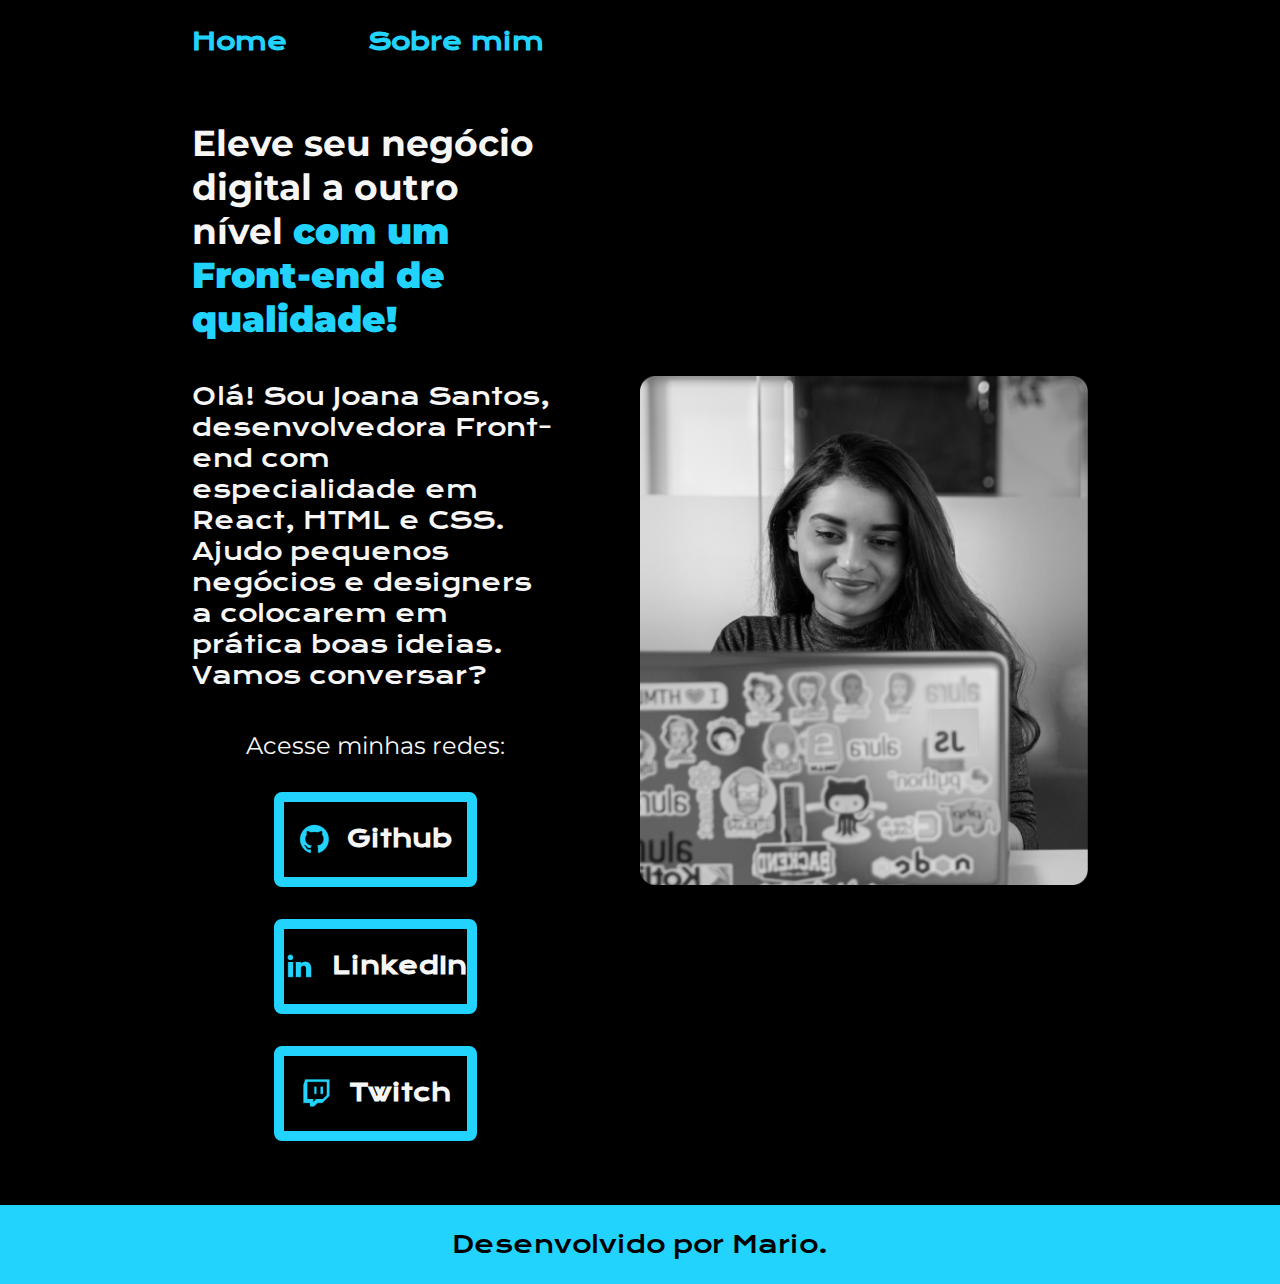
<file: index.html>
<!DOCTYPE html>
<html lang="pt-br">
<head>
    <meta charset="UTF-8"> 
    <meta http-equiv="X-UA-Compatible" content="IE=edge">
    <meta name="viewport" content="width=device-width, initial-scale=1.0">
    <title>Portifolio</title>
    <link rel="stylesheet" href="styles/style.css">
</head>
<body>
    <header class="cabecalho">
        <nav class="cabecalho__menu">
            <a class="cabecalho__menu__link" href="index.html">Home</a>
            <a class="cabecalho__menu__link" href="about.html">Sobre mim</a>
        </nav>
    </header>
    <main class="apresentacao">
        <section class="apresentacao__conteudo">
            <h1 class="apresentacao__conteudo__titulo">Eleve seu negócio digital a outro nível <strong class="titulo-destaque">com um Front-end de qualidade!</strong></h1>
            <p class="apresentacao__conteudo__texto">Olá! Sou Joana Santos, desenvolvedora Front-end com especialidade em React, HTML e CSS. Ajudo pequenos negócios e designers a colocarem em prática boas ideias. Vamos conversar?
            </p>
            <div class="apresentacao__links">
            <h2 class="apresentacao__links__subtitulo">Acesse minhas redes:</h2>
            <a class="apresentacao__links__navegacao" href="https://github.com/rafaballerini"> <img src="assests/github.png"> Github
            </a>
            <a class="apresentacao__links__navegacao" href="https://linkedin.com/in/rafaellaballerini"> <img src="assests/linkedin.png"> LinkedIn
            </a>
            <a  class="apresentacao__links__navegacao" href="https://twitch.tv/guilimadev"> <img src="assests/twitch.png"> Twitch 
            </a>
        </div>
        </section>
        <img class="apresentacao__imagem" src="assests/imagem.png" alt="Foto da Joana Santos programando">
    </main>
    <footer class="rodape">
        <p>Desenvolvido por Mario.</p>
    </footer>
</body>
</html>
</file>
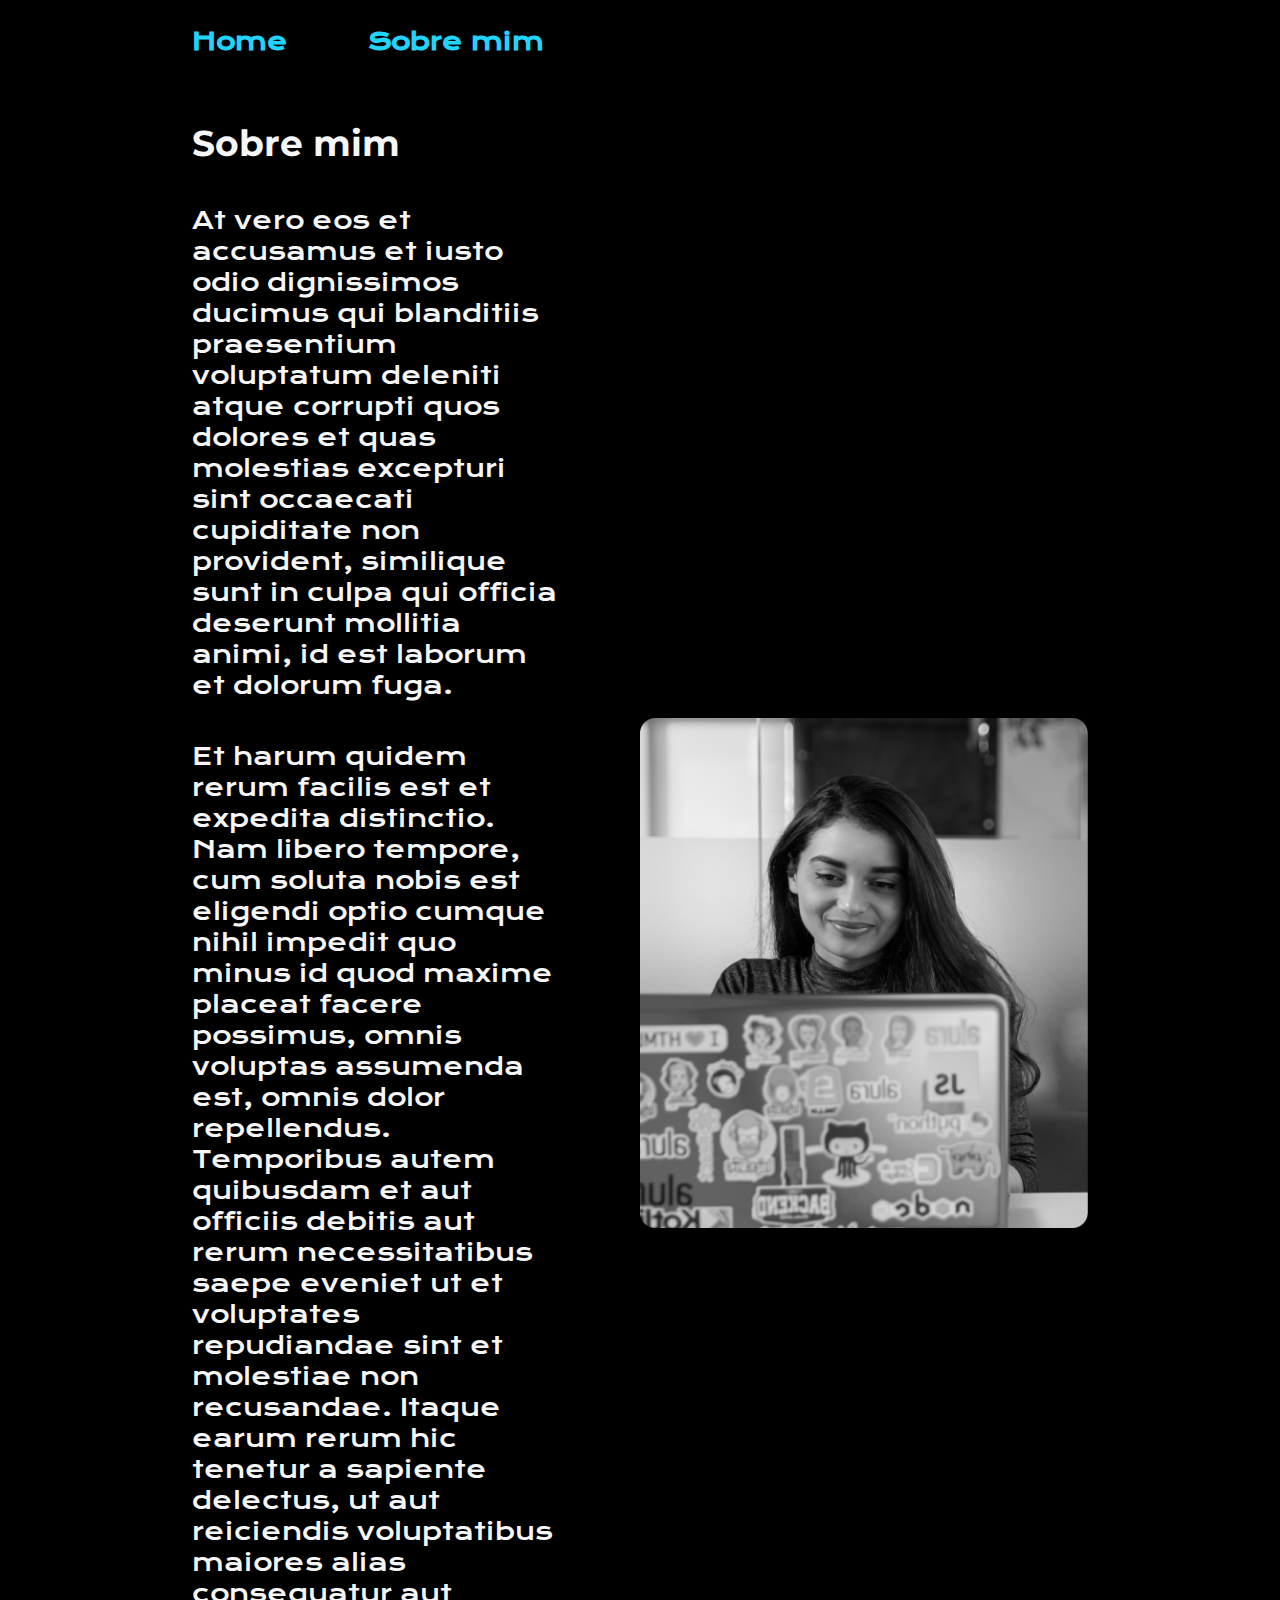
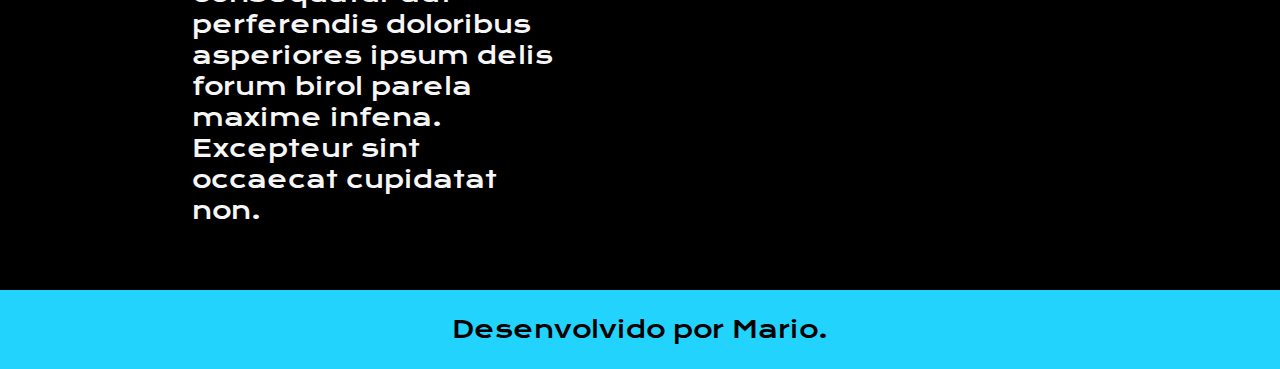
<file: about.html>
<!DOCTYPE html>
<html lang="pt-br">
<head>
    <meta charset="UTF-8">
    <meta http-equiv="X-UA-Compatible" content="IE=edge">
    <meta name="viewport" content="width=device-width, initial-scale=1.0">
    <title>Sobre mim</title>
    <link rel="stylesheet" href="styles/style.css">
</head>
<body>
    <header class="cabecalho">
        <nav class="cabecalho__menu">
            <a class="cabecalho__menu__link" href="index.html">Home</a>
            <a class="cabecalho__menu__link" href="about.html">Sobre mim</a>
        </nav>
    </header>
    <main class="apresentacao">
        <section class="apresentacao__conteudo">
            <h1 class="apresentacao__conteudo__titulo">Sobre mim</h1>
            <p class="apresentacao__conteudo__texto">At vero eos et accusamus et iusto odio dignissimos ducimus qui blanditiis praesentium voluptatum deleniti atque corrupti quos dolores et quas molestias excepturi sint occaecati cupiditate non provident, similique sunt in culpa qui officia deserunt mollitia animi, id est laborum et dolorum fuga.</p>
            <p class="apresentacao__conteudo__texto">Et harum quidem rerum facilis est et expedita distinctio. Nam libero tempore, cum soluta nobis est eligendi optio cumque nihil impedit quo minus id quod maxime placeat facere possimus, omnis voluptas assumenda est, omnis dolor repellendus. Temporibus autem quibusdam et aut officiis debitis aut rerum necessitatibus saepe eveniet ut et voluptates repudiandae sint et molestiae non recusandae. Itaque earum rerum hic tenetur a sapiente delectus, ut aut reiciendis voluptatibus maiores alias consequatur aut perferendis doloribus asperiores ipsum delis forum birol parela maxime infena. Excepteur sint occaecat cupidatat non.
            </p>
        </section>
        <img class="apresentacao__imagem" src="assests/imagem.png" alt="Foto da Joana Santos programando">
    </main>
    <footer class="rodape">
        <p>Desenvolvido por Mario.</p>
    </footer>
</body>
</html>
</file>
<file: styles/style.css>
@import url('https://fonts.googleapis.com/css2?family=Krona+One&family=Montserrat:wght@400;600&display=swap');

:root {
    --cor-primaria: #000000;
    --cor-secundaria: #f6f6f6;
    --cor-terciaria: #22D4FD; 
    --cor-hover: #272727;

    --fonte-primaria: 'Krona One', sans-serif;
    --font-secundaria: 'Montserrat', sans-serif;
}

* {
    margin: 0;
    padding: 0;
}

body {
    /* height: 100vh; */
    box-sizing: border-box;
    background-color: var(--cor-primaria);
    color: var(--cor-secundaria);
}

.cabecalho {
    padding: 2% 0% 0% 15%;
}

.cabecalho__menu {
    display: flex;
    gap: 80px;
}

.cabecalho__menu__link {
    font-family: var(--fonte-primaria);
    font-size: 1.5rem;
    font-weight: 600;
    color: var(--cor-terciaria);
    text-decoration: none;
}

.apresentacao {
    padding:5% 15%;
    display: flex;
    align-items: center;
    justify-content: space-between;
    gap: 82px;
}

.apresentacao__conteudo {
    width: 50%;
    display: flex;
    flex-direction: column;
    gap: 40px;
}

.apresentacao__conteudo__titulo {
    font-size: 2.25rem;
    font-family: var(--font-secundaria);
}

.apresentacao__conteudo__texto {
    font-size: 1.5rem;
    font-family: var(--fonte-primaria);
}

.titulo-destaque {
    color: var(--cor-terciaria);
}

.apresentacao__links{
    display: flex;
    flex-direction: column;
    justify-content: space-between;
    align-items: center;
    gap: 32px;
}

.apresentacao__links__subtitulo {
    font-family: var(--font-secundaria);
    font-weight: 400;
    font-size: 1.5rem;
}

.apresentacao__links__navegacao {
    /* background-color: #22D4FD; */
    display: flex;
    justify-content: center;
    gap: 16px;
    border: 10px solid var(--cor-terciaria);
    width: 50%;
    text-align: center;
    border-radius: 8px;
    font-size: 1.5rem;
    font-weight: 600;
    padding: 21.5px 0;
    color: var(--cor-secundaria);
    font-family: var(--fonte-primaria);
    text-decoration: none;
}

.apresentacao__links__link:hover {
    background-color: var(--cor-hover);
}

.apresentacao__imagem {
    width: 50%;
}

.rodape {
    padding: 24px;
    color: var(--cor-primaria);
    background-color:var(--cor-terciaria);
    text-align: center;
    font-family: var(--fonte-primaria);
    font-size: 1.5rem;
    font-weight: 400;
}

@media (max-width: 1200px) {
    .cabecalho {
        padding: 10%;
    }

    .cabecalho__menu {
        justify-content: center;
    }

    .apresentacao {
        flex-direction: column;
        padding: 5%;
    }

    .apresentacao__conteudo {
        width: auto;
    }
}
</file>
